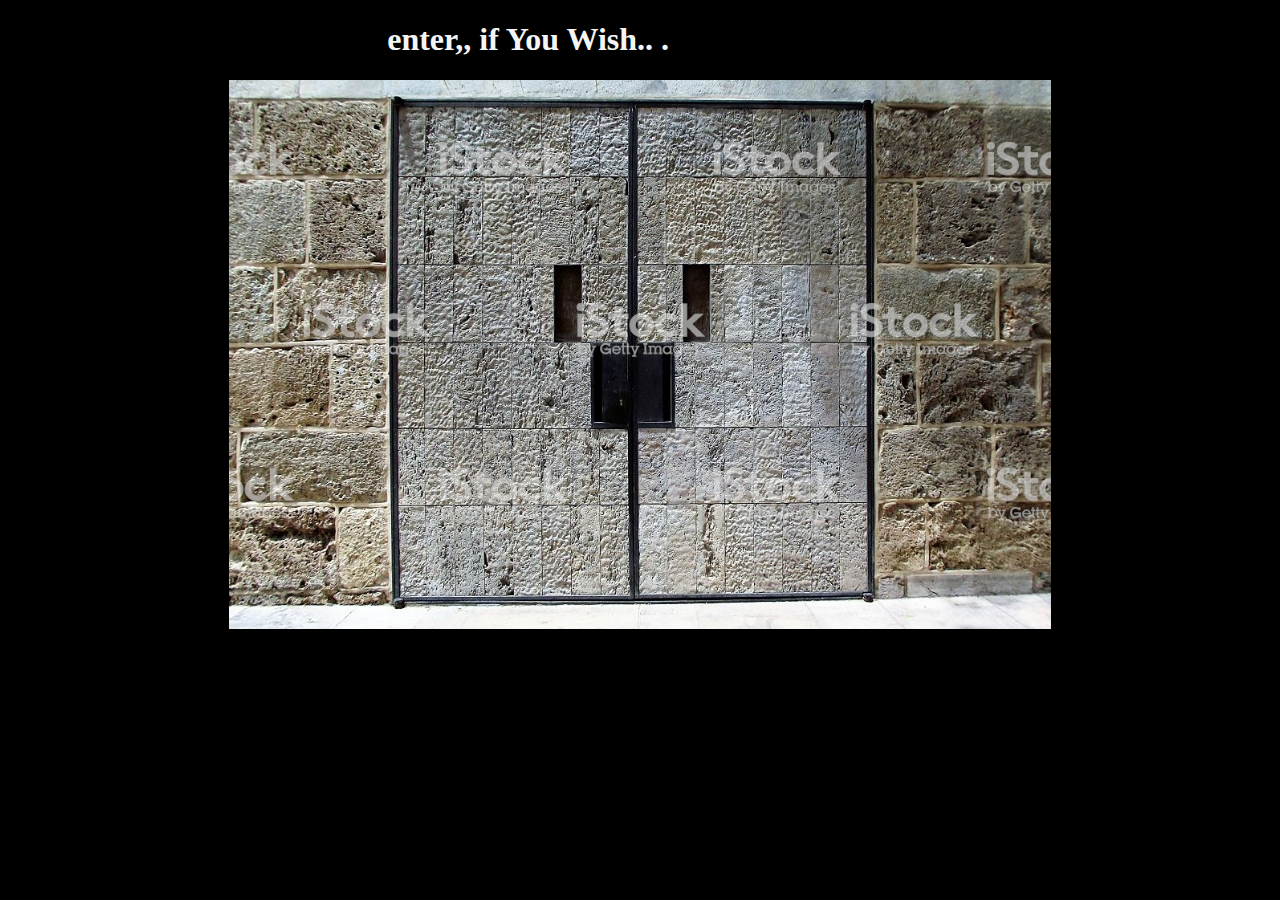
<file: index.html>
<!DOCTYPE html>
<html lang="en">
<head>
	<meta charset="UTF-8">
	<meta name="viewport" content="width=device-width, initial-scale=1.0">
	<meta http-equiv="X-UA-Compatible" content="ie=edge">
	<link rel="stylesheet" href="style.css">
	<title>penny's place</title>
</head>
<body>
	<script src="functions.js"></script>
	<style>
		body	{
			background: rgb(0,0,0);
			color: Black;
		}
		h1	{
			margin-left: 30%;
			color: whitesmoke;
		}
		.center {
			background: "/images/door.jpg";
			display: block;
			margin-left: auto;
			margin-right: auto;
			height: auto;
			width: 65%;
		}
	</style>
	

	<h1 color="White"> enter,, if You Wish.. .</h1>
	<div id="container">
		<div id="door">
		
		<a href="page2.html"> <img src="images/door.jpg" id="door" class="center">  </href>
	</div>
</body>
</html>
</file>
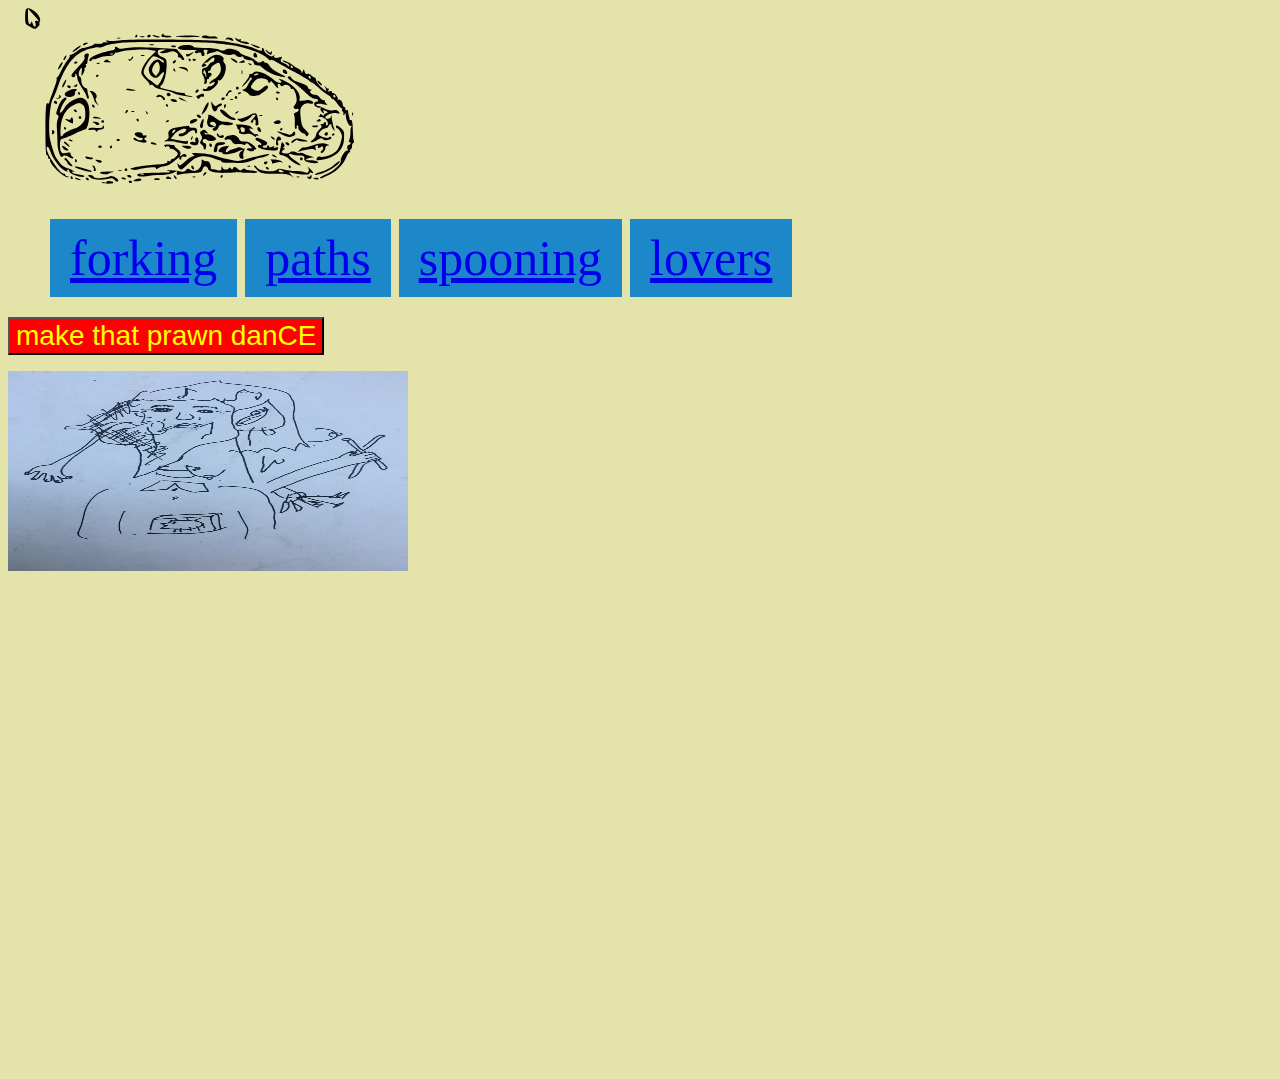
<file: anime.html>
<!DOCTYPE html>
<html lang="en">
<head>
    <meta charset="UTF-8">
    <meta name="viewport" content="width=device-width, initial-scale=1.0">
    <meta http-equiv="X-UA-Compatible" content="ie=edge">
    <link rel="stylesheet" href="style.css">
    <title>u feelin lucky?</title>
</head>
<body>
    <header class="header clear" role="banner">
        <!-- logo -->
        <div class="logo">
            <a href="front.html">
                <img src="images/logo.svg" alt="Logo" class="logo-img">
            </a>
        </div>
        <!-- /logo -->

        <!-- nav -->
        <nav class="nav" role="navigation">
            <ul>
                <li id="menu-item-13"><a href="sound.html" aria-current="page">forking</a></li>
                <li id="menu-item-14"><a href="anime.html" aria-current="page">paths</a></li>
                <li id="menu-item-49"><a href="sights.html">spooning</a></li>
                <li id="menu-item-34"><a href="bemyguest.html">lovers</a></li>
            </ul>
        </nav>
        <!-- /nav -->
    </header>

    <script src="functions.js"></script>
    <style>
        body{
            background-color:rgb(227, 227, 170);
        }

        button {
            color: Yellow;
            background: Red;
            font-size: 28px;
        }
        #container {
            width: 400px;
            height: 700px;
            position: relative;
        }
        #animate {
            width: 200px;
            height: 250px;
            position: absolute;
        }
    </style>
        
    <p> <button onclick="danceRepeat()">make that prawn danCE</button>  </p> 
    <div id ="container">
        <div id ="animate">
        <img src="images/prawn.jpeg" alt="prawn" height="200" width="400">
    </div>  
</body>
</html>
</file>
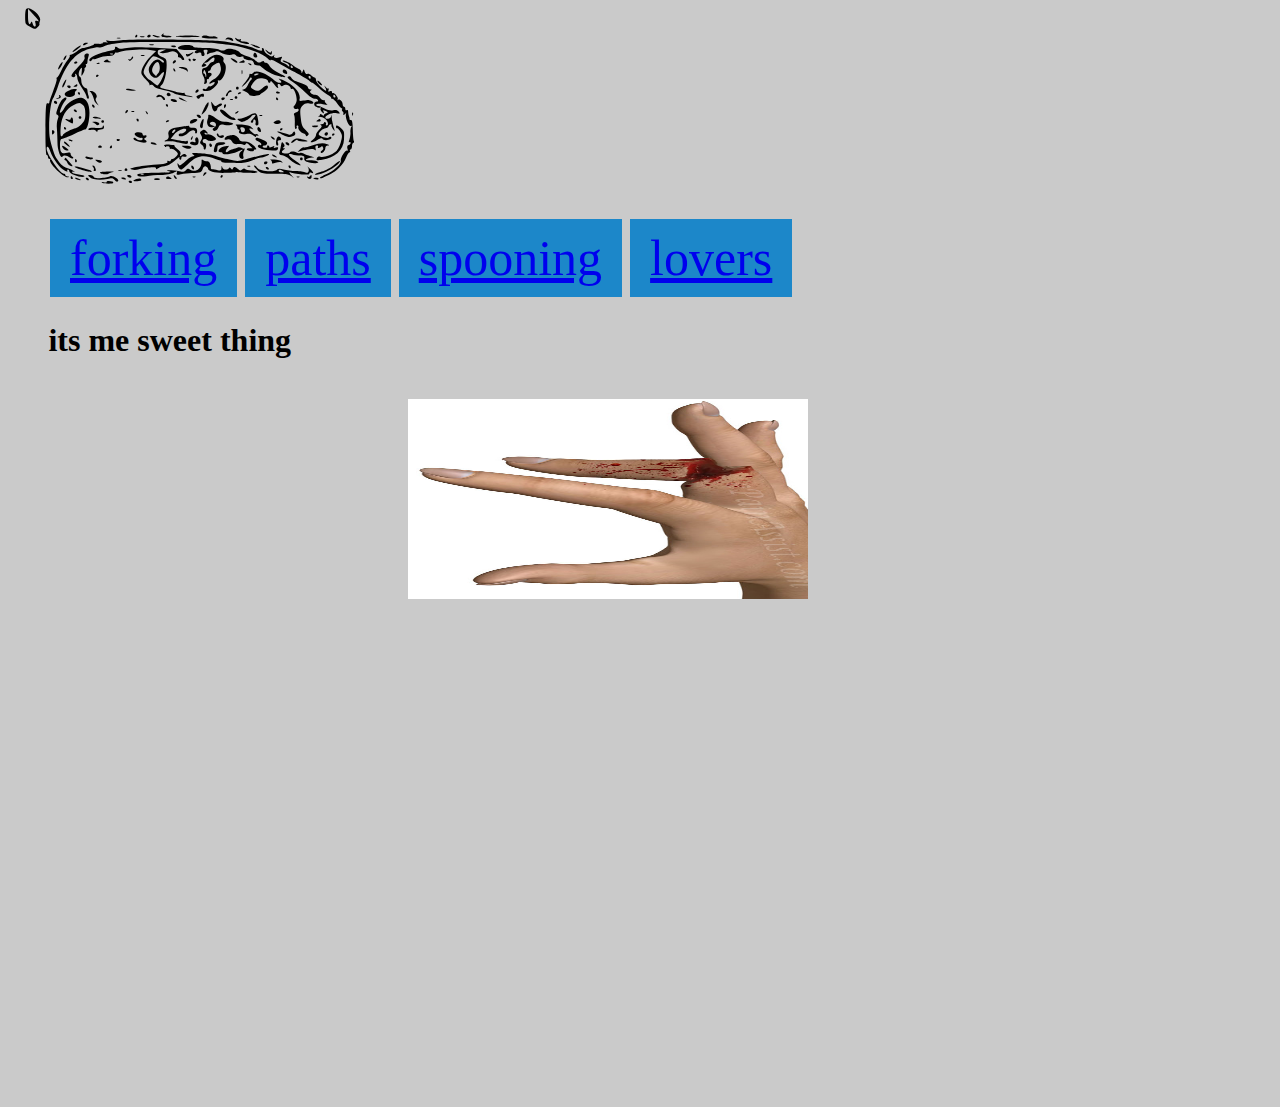
<file: front.html>
<!DOCTYPE html>
<html lang="en">
<head>
	<!-- Global site tag (gtag.js) - Google Analytics -->
	<script async src="https://www.googletagmanager.com/gtag/js?id=UA-174016002-1"></script>
	<script>
		window.dataLayer = window.dataLayer || [];
		function gtag() { dataLayer.push(arguments); }
		gtag('js', new Date());

		gtag('config', 'UA-174016002-1');
	</script>

	<meta charset="UTF-8">
	<meta name="viewport" content="width=device-width, initial-scale=1.0">
	<meta http-equiv="X-UA-Compatible" content="ie=edge">
	<link rel="stylesheet" href="style.css">
	<title>penny's place</title>
</head>
<body onload="frontSway();">
	<script src="functions.js"></script>
	<header class="header clear" role="banner">
		<!-- logo -->
		<div class="logo">
			<a href="front.html">
				<img src="images/logo.svg" alt="Logo" class="logo-img">
			</a>
		</div>
		<!-- /logo -->

		<!-- nav -->
		<nav class="nav" role="navigation">
			<ul>
				<li id="menu-item-13"><a href="sound.html" aria-current="page">forking</a></li>
				<li id="menu-item-14"><a href="anime.html" aria-current="page">paths</a></li>
				<li id="menu-item-49"><a href="sights.html">spooning</a></li>
				<li id="menu-item-34"><a href="bemyguest.html">lovers</a></li>
			</ul>
		</nav>
		<!-- /nav -->
	</header>
	<style>
		body	{
			background: rgb(202, 202, 202);
			color: Black;
		}
		#container {
			width: 400px;
			height: 700px;
			position: relative;
		}
		#finger {
			width: 200px;
			height: 250px;
			position: absolute;
		}
		h1	{
			margin-left: 3.2%;
		}
	</style>
	
	<h1 margin-left="200px">its me sweet thing</h1> <br>
	
    <div id ="container">
		<div id ="finger">
		<img src="images/bfinger.jpg" alt="fingr" height="200" width="400">
	</div>
</body>
</html>
</file>
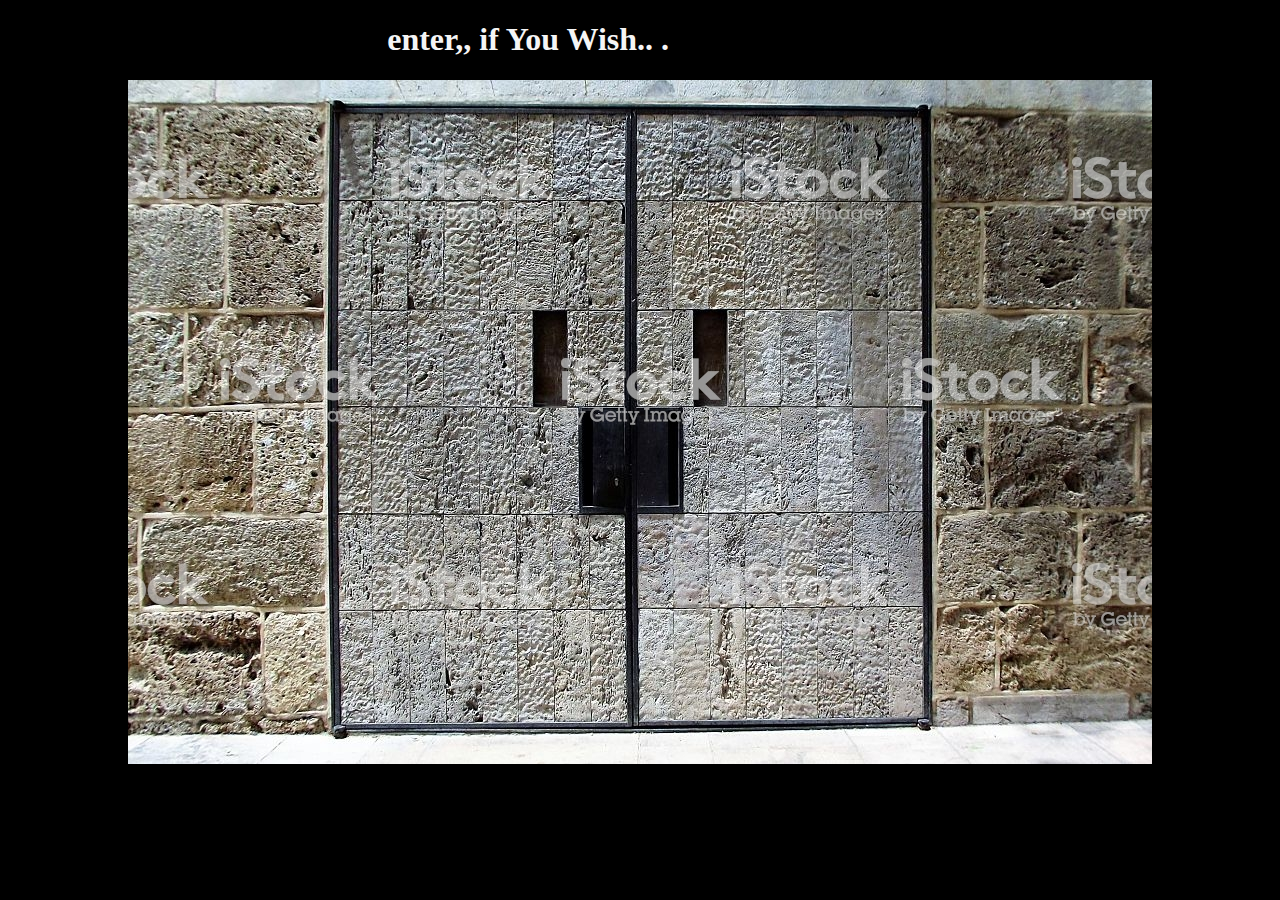
<file: indexOLD.html>
<!DOCTYPE html>
<html lang="en">
<head>
	<meta charset="UTF-8">
	<meta name="viewport" content="width=device-width, initial-scale=1.0">
	<meta http-equiv="X-UA-Compatible" content="ie=edge">
	<link rel="stylesheet" href="style.css">
	<title>penny's place</title>
</head>
<body>
	<script src="functions.js"></script>
	<style>
		body	{
			background: rgb(0,0,0);
			color: Black;
		}
		h1	{
			margin-left: 30%;
			color: whitesmoke;
		}
		.center {
			background: "/images/door.jpg";
			display: block;
			margin-left: auto;
			margin-right: auto;
			height: auto;
			width: auto;
		}
	</style>
	

	<h1 color="White"> enter,, if You Wish.. .</h1>
	<div id="container">
		<div id="door">
		
		<a href="page2.html"> <img src="images/door.jpg" id="door" class="center">  </href>
	</div>
</body>
</html>
</file>
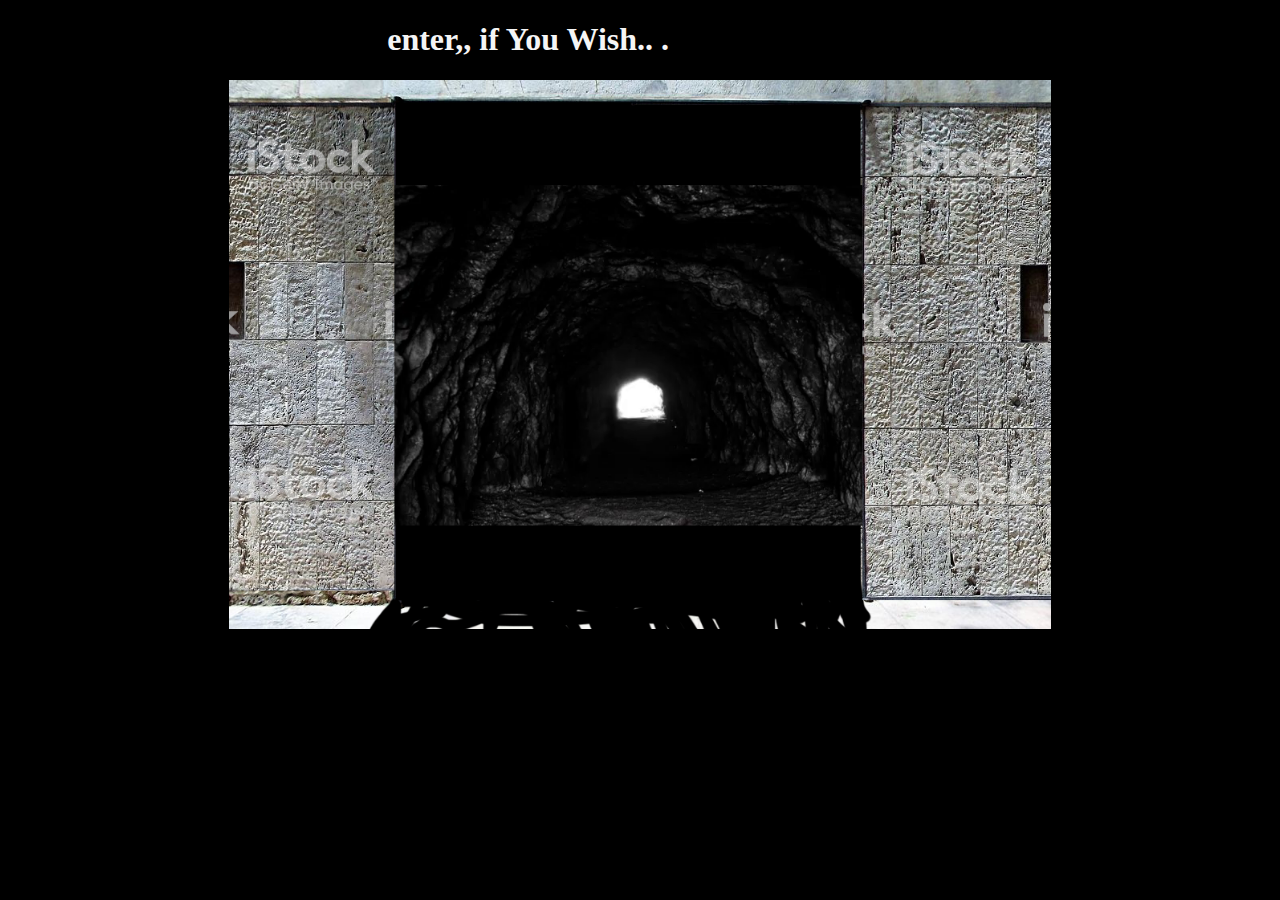
<file: page2.html>
<!DOCTYPE html>
<html lang="en">
<head>
	<meta charset="UTF-8">
	<meta name="viewport" content="width=device-width, initial-scale=1.0">
	<meta http-equiv="X-UA-Compatible" content="ie=edge">
	<link rel="stylesheet" href="style.css">
	<title>penny's place</title>

	<script type = "text/javascript">
		var images = [], x = -1;
		images[0] = "images/open.png";
		images[1] = "images/open2.png";
		images[2] = "images/open3.png";
		images[3] = "images/open4.png";
		
		function displayNextImage() {
			x = (x === images.length - 1) ? (window.location.href = 'front.html') : x + 1;
			document.getElementById("img").src = images[x];
		}

		function startTimer() {
			setInterval(displayNextImage, 1000);
		}
	</script>
</head>

<body onload = "startTimer()">
	<style>
		body	{
			background: rgb(0,0,0);
			color: Black;
		}
		h1	{
			margin-left: 30%;
			color: whitesmoke;
		}
		.center {
			background: "/images/open.png";
			display: block;
			margin-left: auto;
			margin-right: auto;
			height: auto;
			width: 65%;
		}
	</style>

	<h1 color="White"> enter,, if You Wish.. .</h1>
	<img id="img" src="images/open.png" class="center"/>
	
</body>
</html>
</file>
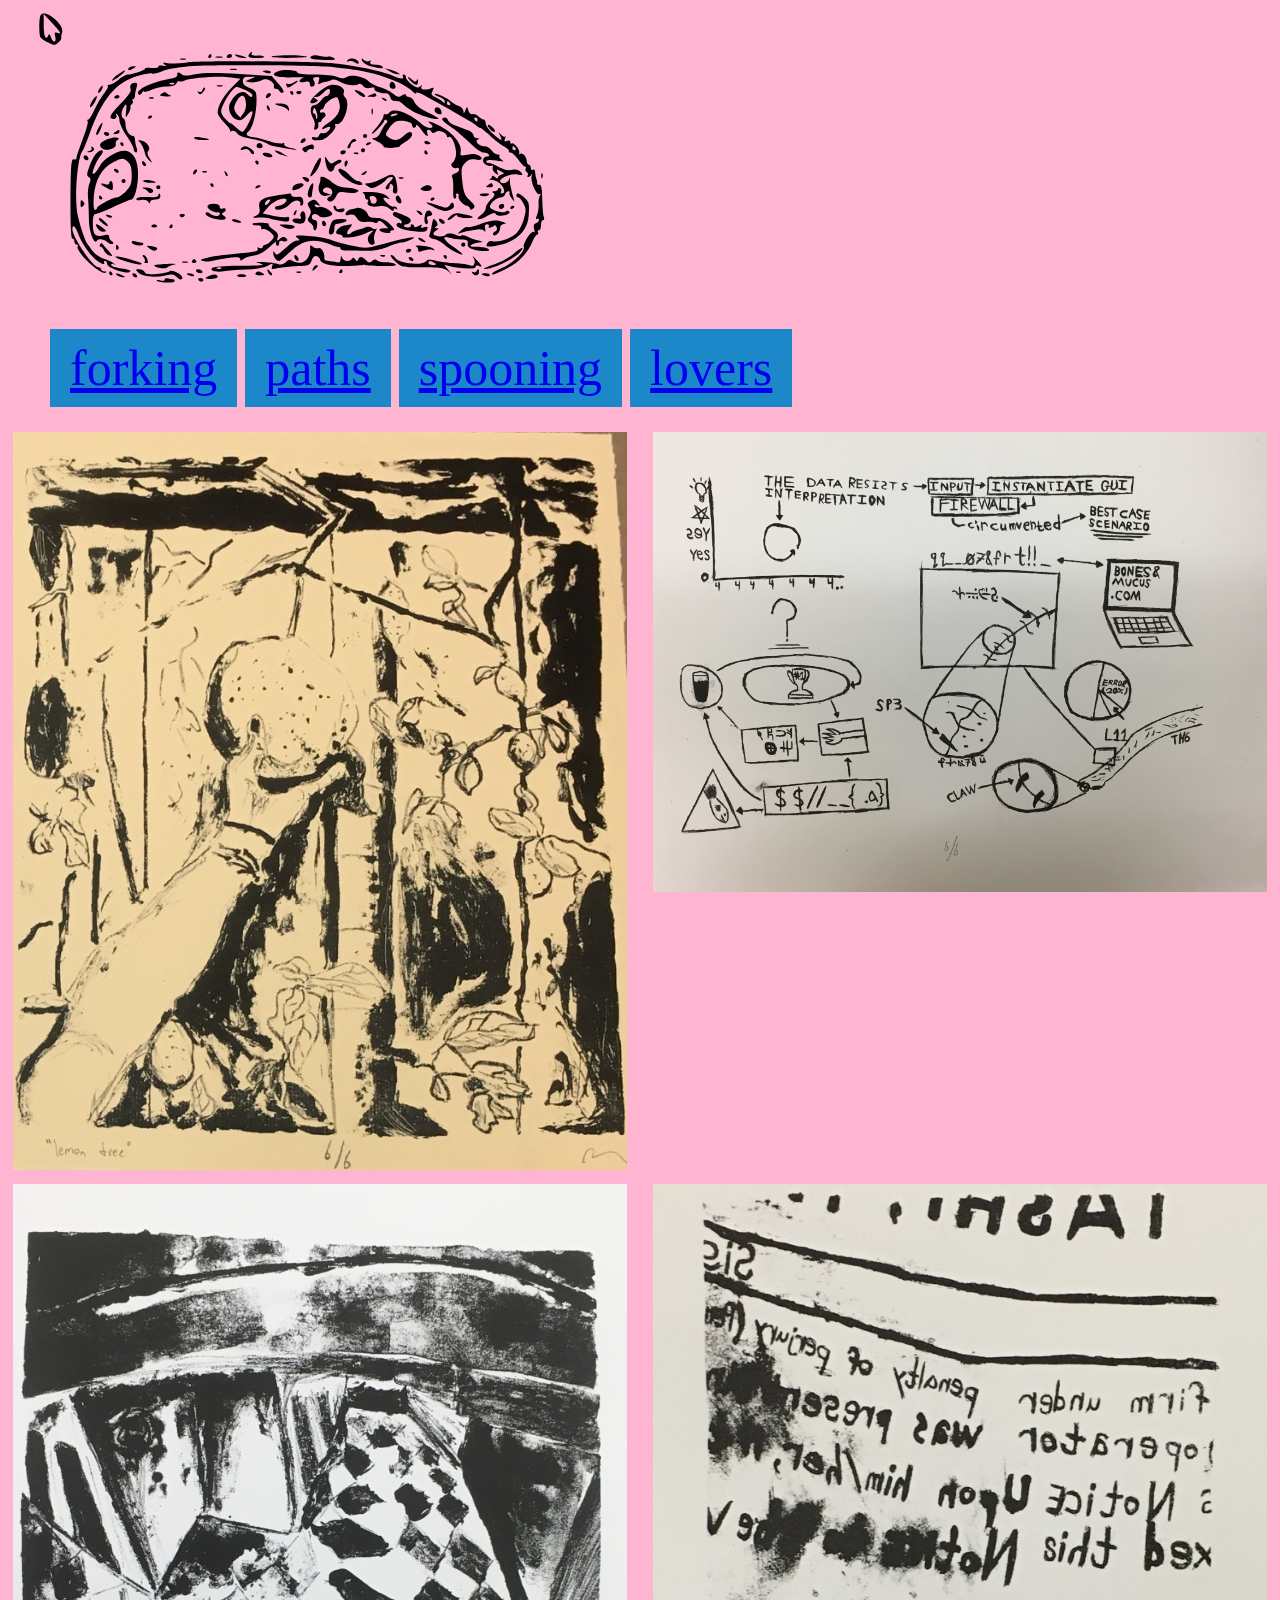
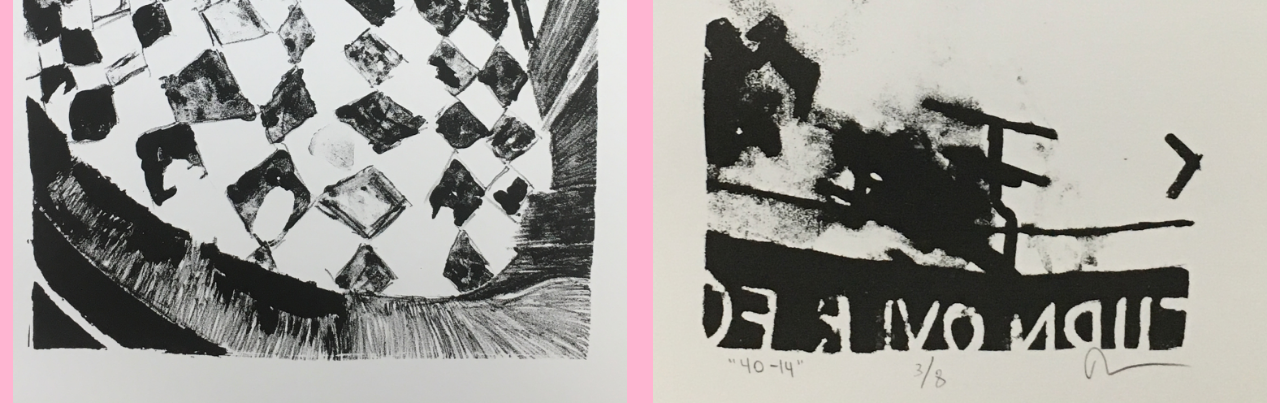
<file: sights.html>
<!DOCTYPE html>
<html lang="en">
<head>
    <!-- Global site tag (gtag.js) - Google Analytics -->
    <script async src="https://www.googletagmanager.com/gtag/js?id=UA-174016002-1"></script>
    <script>
        window.dataLayer = window.dataLayer || [];
        function gtag() { dataLayer.push(arguments); }
        gtag('js', new Date());

        gtag('config', 'UA-174016002-1');
    </script>

    <meta charset="UTF-8">
    <meta name="viewport" content="width=device-width, initial-scale=1.0">
    <meta http-equiv="X-UA-Compatible" content="ie=edge">
    <link rel="stylesheet" href="style.css">
    <title>sights</title>
</head>
<body>
    <style>
        body{
            background-color:rgb(255, 181, 210);
        }

        img{
            width: 48vw;
            height: auto;
            padding: 5px;
            align-items: center;
        }

        .wrapper    {
            display: grid;
            grid-template-columns: 50vw 50vw;
            align-content: center;
        }

    </style>
    <header class="header clear" role="banner">
        <!-- logo -->
        <div class="logo">
            <a href="front.html">
                <img src="images/logo.svg" alt="Logo" class="logo-img">
            </a>
        </div>
        <!-- /logo -->

        <!-- nav -->
        <nav class="nav" role="navigation">
            <ul>
                <li id="menu-item-13"><a href="sound.html" aria-current="page">forking</a></li>
                <li id="menu-item-14"><a href="anime.html" aria-current="page">paths</a></li>
                <li id="menu-item-49"><a href="sights.html">spooning</a></li>
                <li id="menu-item-34"><a href="bemyguest.html">lovers</a></li>
            </ul>
        </nav>
        <!-- /nav -->
    </header>
    <div class="wrapper"> 
        <div><img src="images/lemon.jpeg" alt="lemon"></div>
        <div><img src="images/data.jpeg" alt="data"></div>
        
        <div><img src="images/hallway.jpeg" alt="hallway"></div>
        <div><img src="images/ticket.jpeg" alt="ticket"></div>
    </div>
</body>
</html>
</file>
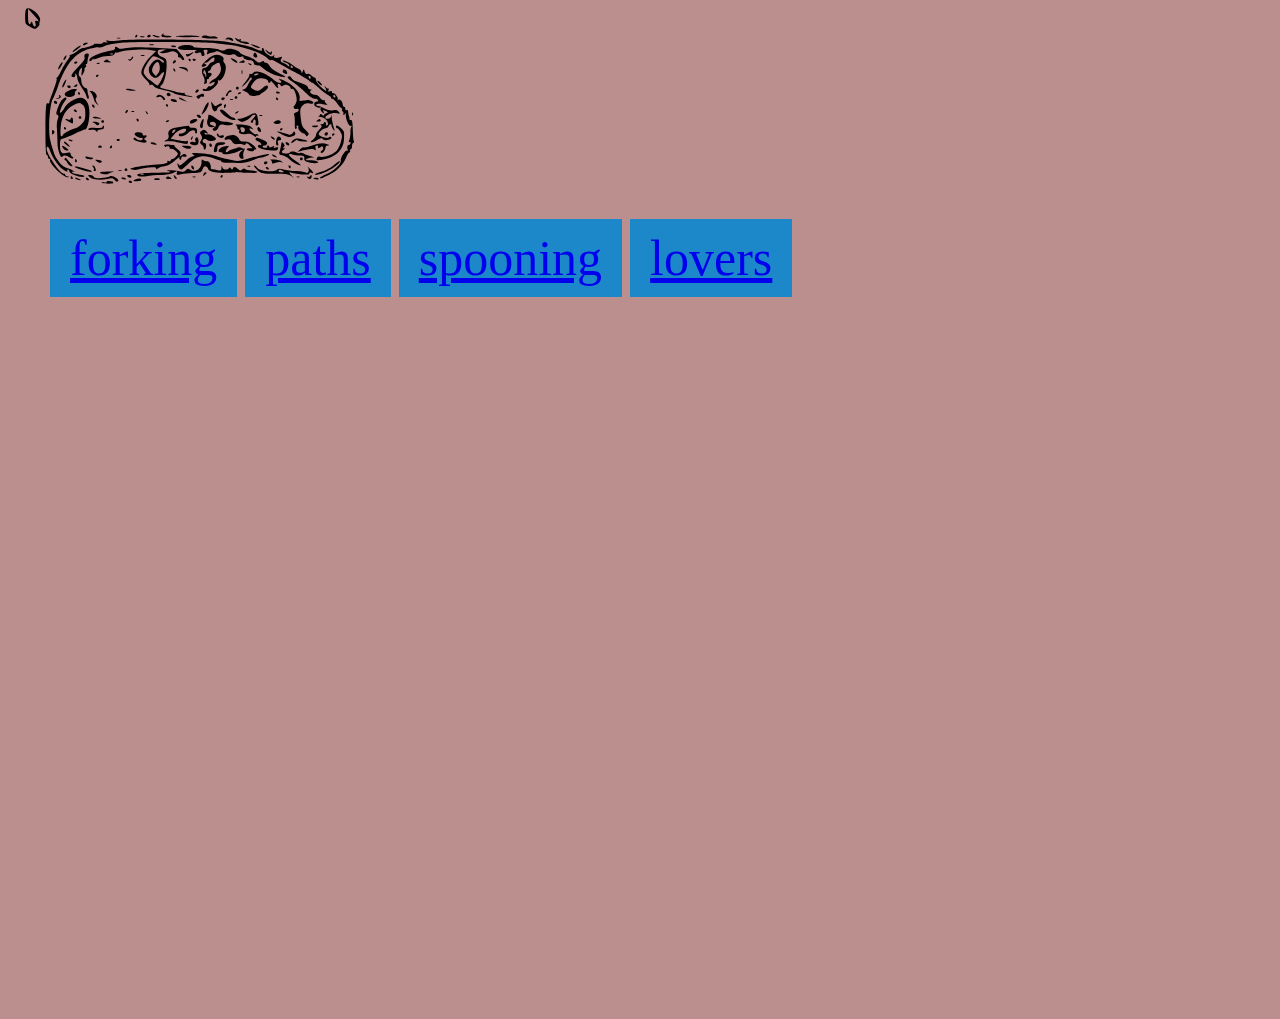
<file: sound.html>
<!DOCTYPE html>
<html lang="en">
<head>
    <meta charset="UTF-8">
    <meta name="viewport" content="width=device-width, initial-scale=1.0">
    <meta http-equiv="X-UA-Compatible" content="ie=edge">
    <link rel="stylesheet" href="style.css">
    <title>Document</title>
</head>
<body>
    <style>
        #outerWrap {
        position: relative;
        z-index: 0;
        height: 100%;
        width: 1280px;
        }
  
        #sc {
        position: absolute;
        z-index: 1;
        margin-left: 54%;
        height: 450px;
        width: 650px;
        top: -200px;
        left: 200px;
        }

        #bc {
        position: absolute;
        z-index: 2;
        margin-left: 13%;
        height: 250px;
        width: 350px;
        top: -20px;
        bottom: 20px;
        }

        #hide   {
            position: absolute;
            z-indez: 2;
            background-color:rosybrown;
            height: 200px;
            width: 400px;
            top: 400px;

        }
        
        body{
            background-color: rosybrown;
        }
	</style>

    <header class="header clear" role="banner">
        <!-- logo -->
        <div class="logo">
            <a href="front.html">
                <img src="images/logo.svg" alt="Logo" class="logo-img">
            </a>
        </div>
        <!-- /logo -->

        <!-- nav -->
        <nav class="nav" role="navigation">
            <ul>
                <li id="menu-item-13"><a href="sound.html" aria-current="page">forking</a></li>
                <li id="menu-item-14"><a href="anime.html" aria-current="page">paths</a></li>
                <li id="menu-item-49"><a href="fishsanswater.html">spooning</a></li>
                <li id="menu-item-34"><a href="ringtone.html">lovers</a></li>
            </ul>
        </nav>
        <!-- /nav -->
    </header>
    <br>

    <div id="outerWrap">
        <div id="sc">
            <iframe width="50%" height="500" scrolling="no" frameborder="no" allow="autoplay" src="https://w.soundcloud.com/player/?url=https%3A//api.soundcloud.com/tracks/830070001&color=%231a2321&auto_play=false&hide_related=false&show_comments=true&show_user=false&show_reposts=false&show_teaser=false&visual=true">
            </iframe><div style="font-size: 10px; color: #cccccc;line-break: anywhere;word-break: normal;overflow: hidden;white-space: nowrap;text-overflow: ellipsis; font-family: Interstate,Lucida Grande,Lucida Sans Unicode,Lucida Sans,Garuda,Verdana,Tahoma,sans-serif;font-weight: 100;"></div>
            <div id="hide">
                
            </div>
        </div>
        
        <div id="bc">
            <iframe style="border: 0; width: 200%; height: 280%;" src="https://bandcamp.com/EmbeddedPlayer/album=2298478911/size=large/bgcol=ffffff/linkcol=0687f5/minimal=true/transparent=true/" seamless>
                <a href="http://prawn.bandcamp.com/album/pain-vs-prawn"></a>
            </iframe>
        </div>  
    </div>
</body>
</html>
</file>
<file: style.css>
li  {
    background-color:#1c87c9;
    border: none;
    color: white;
    padding: 10px 20px;
    text-align: center;
    text-decoration: none;
    display: inline-block;
    font-size: 50px;
    margin: 4px 2px;
    cursor: pointer;
}
</file>
